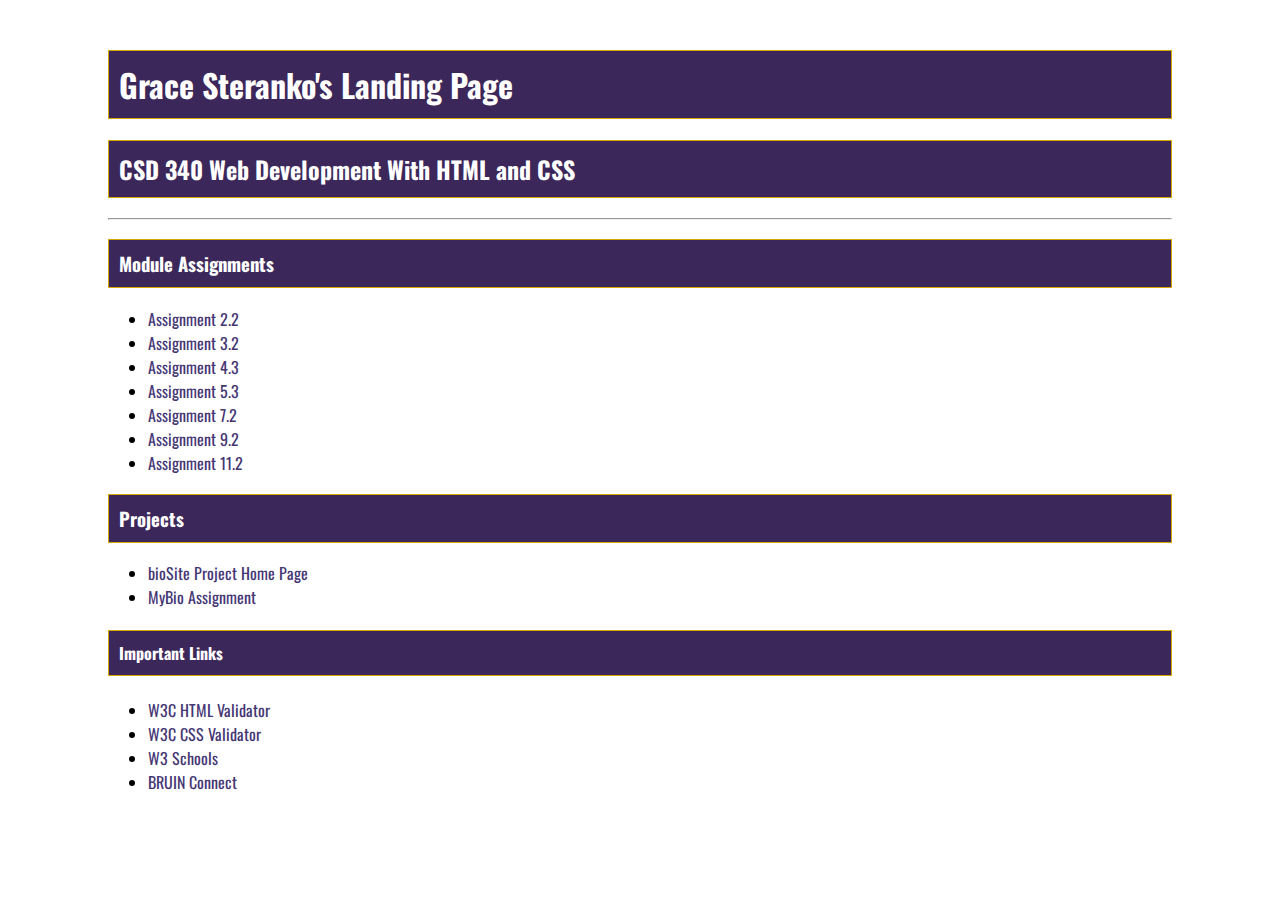
<file: index.html>
<!DOCTYPE html>
<html lang="en">
    <head>
        <title> Grace Steranko's CSD-340 Landing Page </title>
        <link rel= "stylesheet" href="site.css">
        <link rel="preconnect" href="https://fonts.googleapis.com">
        <link rel="preconnect" href="https://fonts.gstatic.com" crossorigin>
        <link href="https://fonts.googleapis.com/css2?family=Oswald:wght@300;400;500;700&display=swap" rel="stylesheet">


    </head>

    <body>
        <div id= "container">
        <h1>Grace Steranko's Landing Page</h1>
        <h2>CSD 340 Web Development With HTML and CSS</h2>
        <hr />
        <h3>Module Assignments</h3>
        <ul>
            <li><a href="module-2/Steranko_EX1.html"> Assignment 2.2</a></li>
            <li><a href="module-3/Steranko_EX2.html"> Assignment 3.2</a></li>
            <li><a href="module-4/Steranko_EX3.html"> Assignment 4.3</a></li>
            <li><a href="module-5/Steranko_EX4.html"> Assignment 5.3</a></li>
            <li><a href="module-7/Steranko_Mod7_2.html"> Assignment 7.2</a></li>
            <li><a href="module-9/Steranko_EX6.html"> Assignment 9.2</a></li>
            <li><a href="module-11/Steranko_Assignment11.2.docx"> Assignment 11.2</a></li>

        </ul>
        <h3>Projects</h3>
        <ul>
            <li><a href="https://gracester.github.io/Biosite/">bioSite Project Home Page</a></li>
            <li><a href="module-12/Steranko_MyBioAssignment.html">MyBio Assignment</a></li>
        </ul>
        <h4>Important Links</h4>
        <ul>
            <li><a href="https://validator.w3.org/"> W3C HTML Validator </a></li>
            <li><a href="http://jigsaw.w3.org/css-validator/"> W3C CSS Validator </a></li>
            <li><a href="https://www.w3schools.com/html/"> W3 Schools </a></li>
            <li><a href="https://bruinconnect.bellevue.edu/"> BRUIN Connect </a></li>
        </ul>
    </div>

    </body>
</html>
</file>
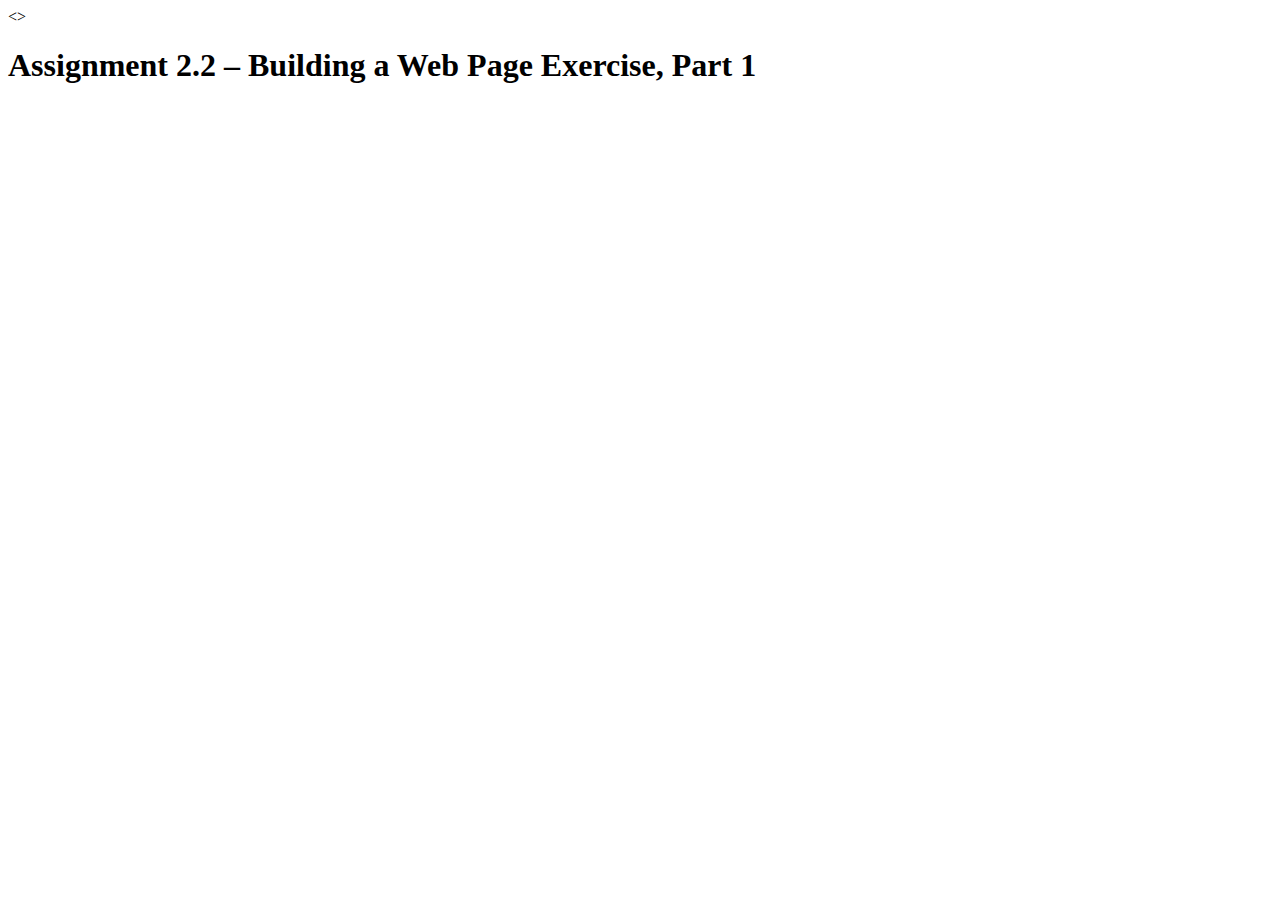
<file: Steranko_EX1.html>
<!DOCTYPE html>
<<html lang="es">>

<head>
    <title> CSD 340 Web Development with HTML and CSS</title>
    
</head>

<body>
    <h1> Assignment 2.2 – Building a Web Page Exercise, Part 1 </h1>

</body>
</html>
</file>
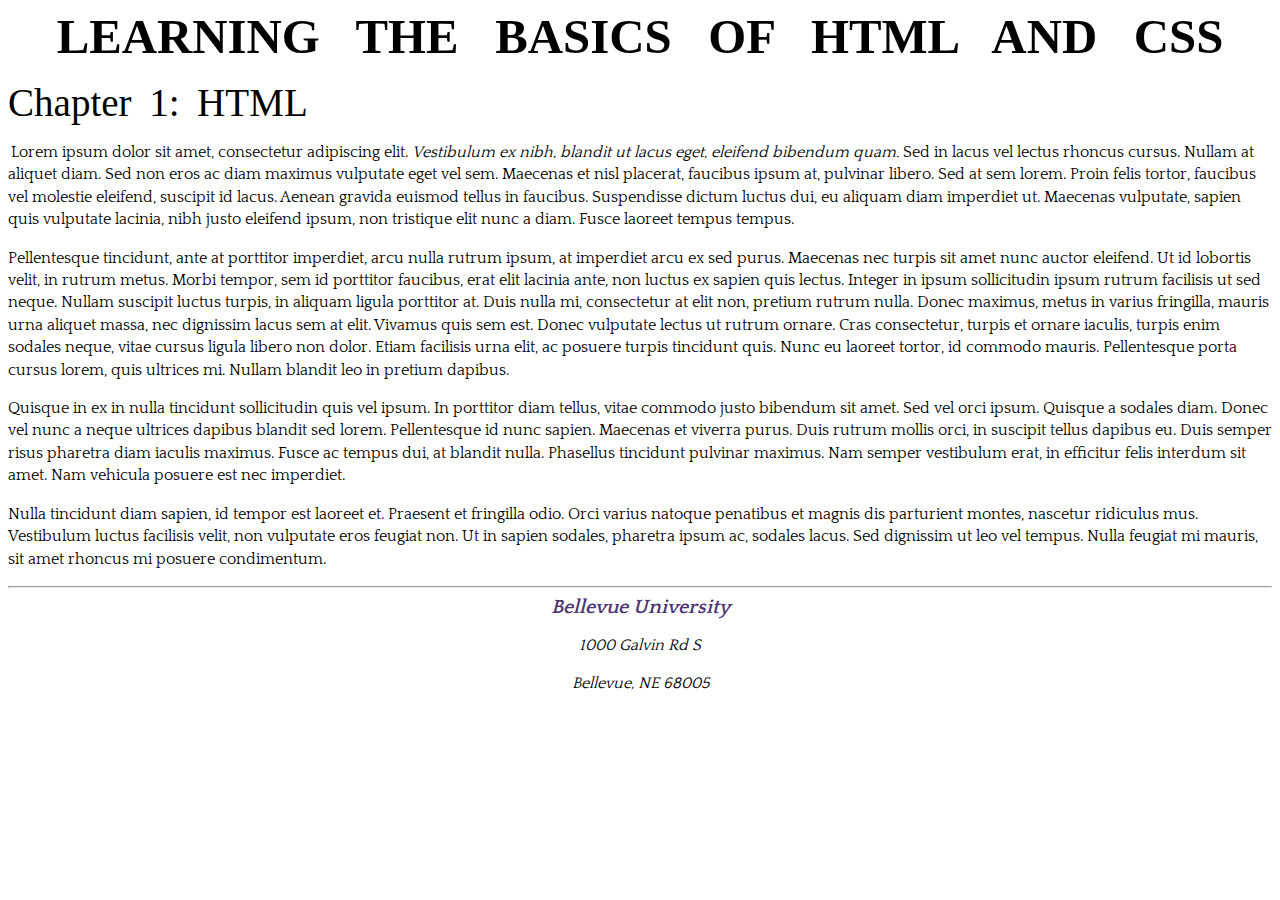
<file: Steranko_EX2.html>
<!-- Grace Steranko, Assignment 3.2, 20 August 2022-->
<!DOCTYPE html>
<html>
<head>
<title>CSD 340 Development with HTML and CSS</title>
<meta name = "description"
    content= "A Book About How to Use HTML and CSS" />
 <meta name = "keywords"
    content= "CSS, HTML, Software, Development" />
 <meta name= "author"
    content= "Grace Steranko"   />
 <meta name= " robots"     
    content= "nofollow" />
<link rel= "stylesheet" href="Steranko_EX2.css">
<link rel="preconnect" href="https://fonts.googleapis.com">
<link rel="preconnect" href="https://fonts.gstatic.com" crossorigin>
<link href="https://fonts.googleapis.com/css2?family=Oswald:wght@300;500;700&family=Quattrocento:wght@400;700&display=swap" rel="stylesheet">
</head>
<body>
    <div id= "container"></div>
    <h1> Learning the Basics of HTML and CSS </h1>
    <h2> Chapter 1: HTML</h2> 
    <p class= "intro"> Lorem ipsum dolor sit amet, consectetur adipiscing elit. <span class= "sentence"> Vestibulum ex nibh, blandit ut lacus eget, eleifend bibendum quam.</span> Sed in lacus vel lectus rhoncus cursus. Nullam at aliquet diam. Sed non eros ac diam maximus vulputate eget vel sem. Maecenas et nisl placerat, faucibus ipsum at, pulvinar libero. Sed at sem lorem. Proin felis tortor, faucibus vel molestie eleifend, suscipit id lacus. Aenean gravida euismod tellus in faucibus. Suspendisse dictum luctus dui, eu aliquam diam imperdiet ut. Maecenas vulputate, sapien quis vulputate lacinia, nibh justo eleifend ipsum, non tristique elit nunc a diam. Fusce laoreet tempus tempus.</p>
    <p> Pellentesque tincidunt, ante at porttitor imperdiet, arcu nulla rutrum ipsum, at imperdiet arcu ex sed purus. Maecenas nec turpis sit amet nunc auctor eleifend. Ut id lobortis velit, in rutrum metus. Morbi tempor, sem id porttitor faucibus, erat elit lacinia ante, non luctus ex sapien quis lectus. Integer in ipsum sollicitudin ipsum rutrum facilisis ut sed neque. Nullam suscipit luctus turpis, in aliquam ligula porttitor at. Duis nulla mi, consectetur at elit non, pretium rutrum nulla. Donec maximus, metus in varius fringilla, mauris urna aliquet massa, nec dignissim lacus sem at elit. Vivamus quis sem est. Donec vulputate lectus ut rutrum ornare. Cras consectetur, turpis et ornare iaculis, turpis enim sodales neque, vitae cursus ligula libero non dolor. Etiam facilisis urna elit, ac posuere turpis tincidunt quis. Nunc eu laoreet tortor, id commodo mauris. Pellentesque porta cursus lorem, quis ultrices mi. Nullam blandit leo in pretium dapibus.</p>
    <p> Quisque in ex in nulla tincidunt sollicitudin quis vel ipsum. In porttitor diam tellus, vitae commodo justo bibendum sit amet. Sed vel orci ipsum. Quisque a sodales diam. Donec vel nunc a neque ultrices dapibus blandit sed lorem. Pellentesque id nunc sapien. Maecenas et viverra purus. Duis rutrum mollis orci, in suscipit tellus dapibus eu. Duis semper risus pharetra diam iaculis maximus. Fusce ac tempus dui, at blandit nulla. Phasellus tincidunt pulvinar maximus. Nam semper vestibulum erat, in efficitur felis interdum sit amet. Nam vehicula posuere est nec imperdiet.</p>
    <p> Nulla tincidunt diam sapien, id tempor est laoreet et. Praesent et fringilla odio. Orci varius natoque penatibus et magnis dis parturient montes, nascetur ridiculus mus. Vestibulum luctus facilisis velit, non vulputate eros feugiat non. Ut in sapien sodales, pharetra ipsum ac, sodales lacus. Sed dignissim ut leo vel tempus. Nulla feugiat mi mauris, sit amet rhoncus mi posuere condimentum.</p>
<hr />
<address> 
    <a href="https://www.bellevue.edu/">Bellevue University</a>
    <p> 1000 Galvin Rd S </p>
    <p>Bellevue, NE 68005</p> 
    
</address>
</body>    
</html>
</file>
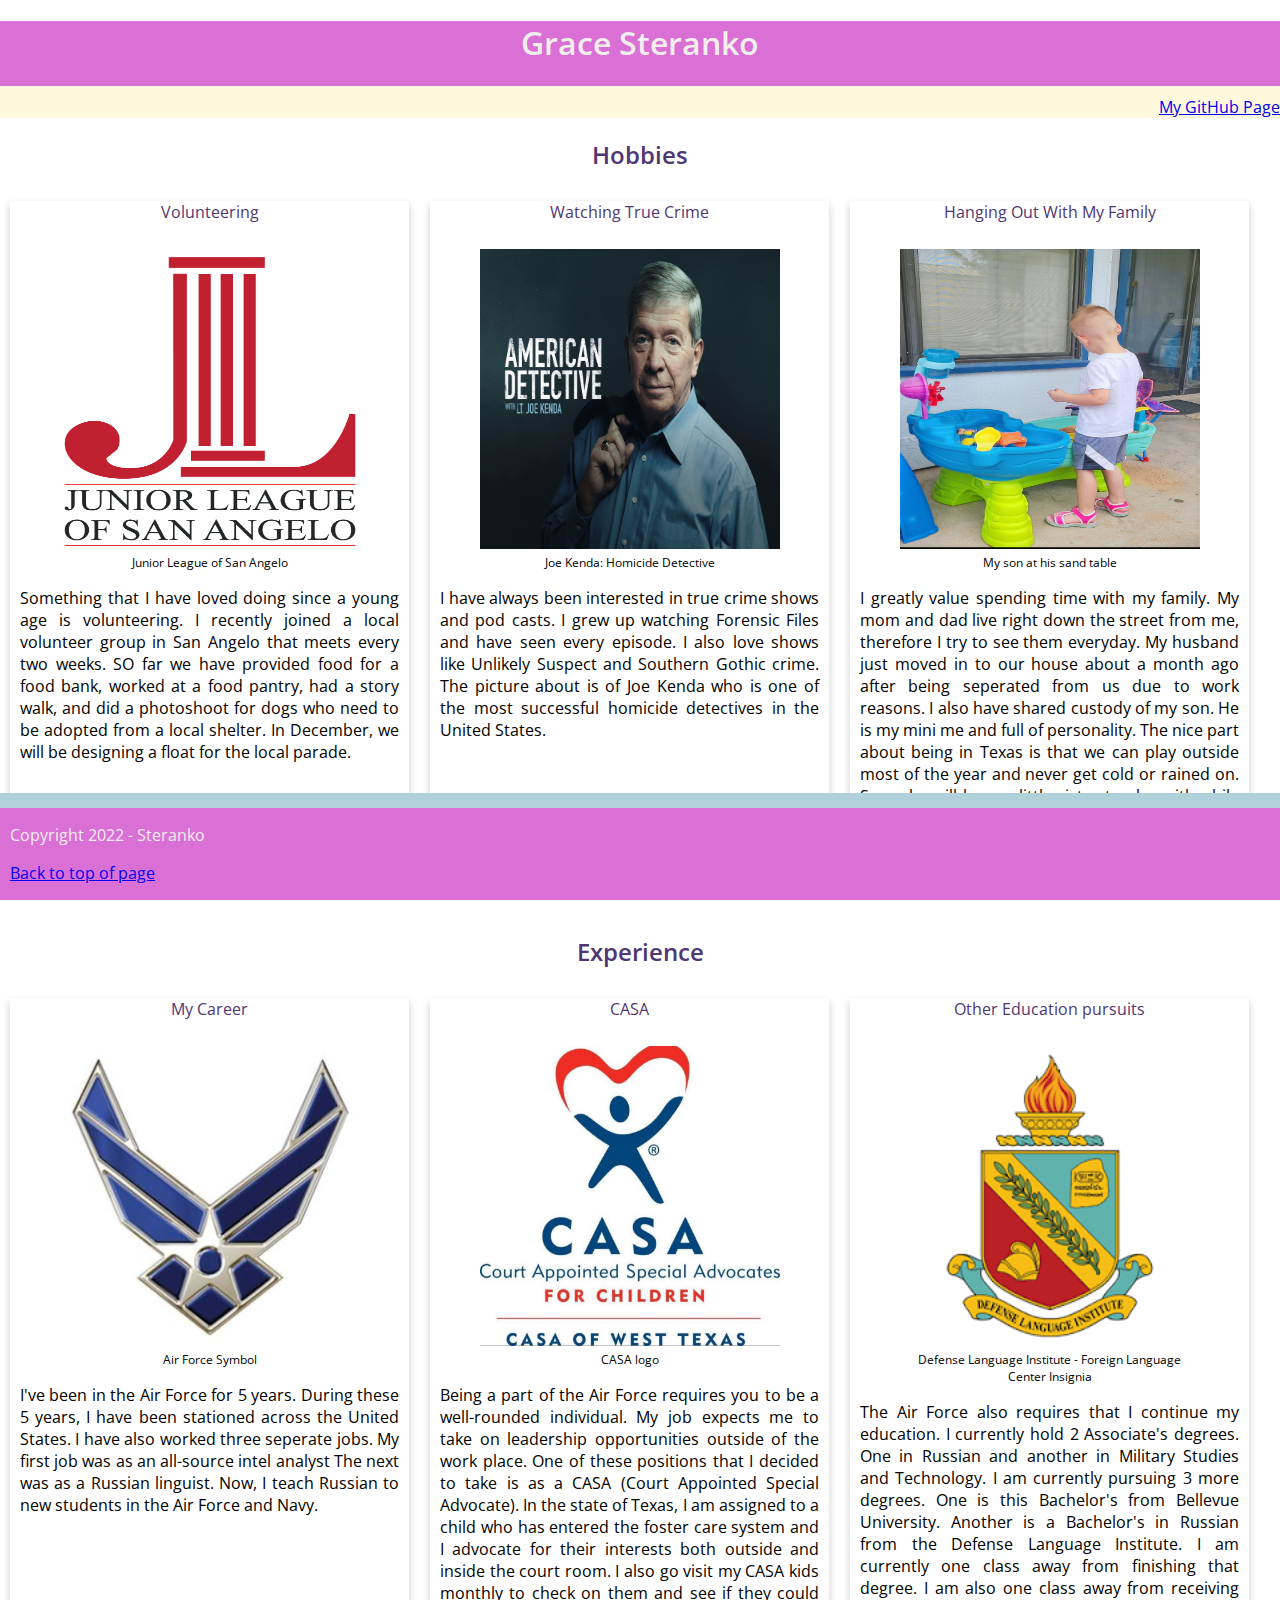
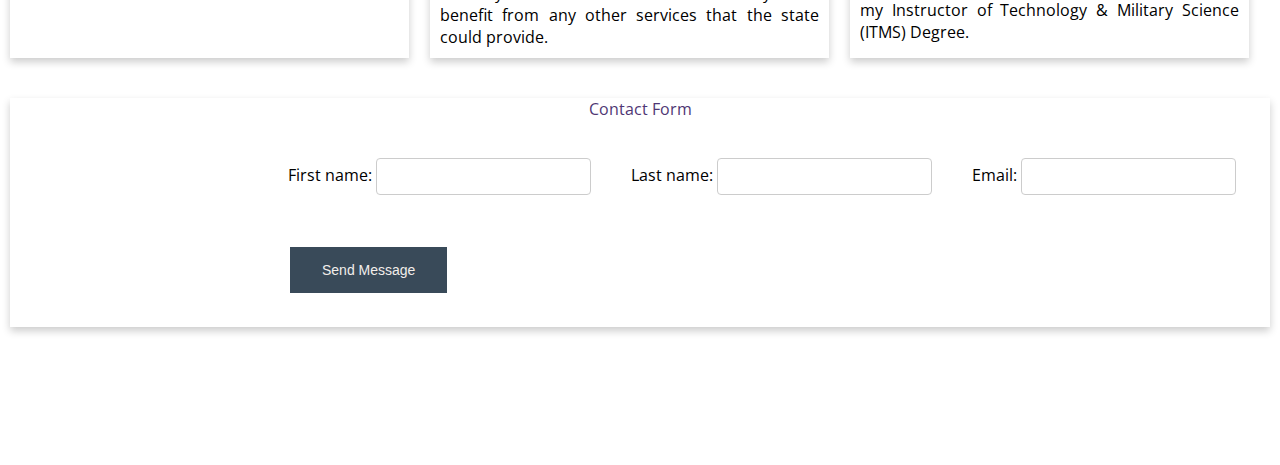
<file: module-12/Steranko_MyBioAssignment.html>
<!DOCTYPE html>
<html lang="en">
<head>

    <title>CSD 340 Web Development with HTML and CSS</title>

    <link rel="stylesheet" type="text/css" href="Steranko_MyBioAssignment.css">

    <link href="https://fonts.googleapis.com/css2?family=Open+Sans:ital,wght@0,400;0,600;1,300&display=swap" rel="stylesheet"> 

</head>
<body>

    <header id="home">
       <h1>Grace Steranko</h1>
       <div id="navbar">
        <a href="https://gracester.github.io/csd-340/">My GitHub Page</a>
    </div> <!-- end of navbar -->
    </header>



    <div class="container">

        <div class="hobbies" id="hobbies">
            <h2>Hobbies</h2>

            <div class="grid">
                <div class="card">
                    <div class="card-title">
                        Volunteering
                    </div>
                    <div class="card-content">
                        <figure>
                            <img src="images/JLSA.png">
                            <figcaption>Junior League of San Angelo</figcaption>
                        </figure>          
                       Something that I have loved doing since a young age is volunteering. I recently joined a local volunteer group in San Angelo that meets every two weeks. SO far we have provided food for a food bank, worked at a food pantry, had a story walk, and did a photoshoot for dogs who need to be adopted from a local shelter. In December, we will be designing a float for the local parade.
                    </div>
                </div>

                <div class="card">
                    <div class="card-title">
                        Watching True Crime
                    </div>
                    <div class="card-content">
                        <figure>
                            <img src="images/JoeKenda.jpg">
                            <figcaption>Joe Kenda: Homicide Detective</figcaption>
                        </figure>            
                       I have always been interested in true crime shows and pod casts. I grew up watching Forensic Files and have seen every episode. I also love shows like Unlikely Suspect and Southern Gothic crime. The picture about is of Joe Kenda who is one of the most successful homicide detectives in the United States. 
                    </div>
                </div>

                <div class="card">
                    <div class="card-title">
                        Hanging Out With My Family
                    </div>
                    <div class="card-content">
                        <figure>
                            <img src="images/Bean1.jpg">
                            <figcaption>My son at his sand table</figcaption>
                        </figure>
                    I greatly value spending time with my family. My mom and dad live right down the street from me, therefore I try to see them everyday. My husband just moved in to our house about a month ago after being seperated from us due to work reasons. I also have shared custody of my son. He is my mini me and full of personality. The nice part about being in Texas is that we can play outside most of the year and never get cold or rained on. Soon, he will have a little sister to play with while he is at my house.
                    </div>
                </div>
            </div>
        </div>

        <br /><br /><br />
        <div class="experience" id="experience">
            <h2>Experience</h2>
            <div class="grid">
                <div class="card">
                    <div class="card-title">
                        My Career
                    </div>
                    <div class="card-content">
                        <figure>
                            <img src="images/AirForceSymbol.jpg" alt="">
                            <figcaption>Air Force Symbol</figcaption>
                        </figure>
                        I've been in the Air Force for 5 years. During these 5 years, I have been stationed across the United States. I have also worked three seperate jobs. My first job was as an all-source intel analyst The next was as a Russian linguist. Now, I teach Russian to new students in the Air Force and Navy. 
                    </div>
                </div>

                <div class="card">
                    <div class="card-title">
                        CASA
                    </div>
                    <div class="card-content">
                        <figure>
                            <img src="images/CASA.jpg" alt="">
                            <figcaption>CASA logo</figcaption>
                        </figure>
                        Being a part of the Air Force requires you to be a well-rounded individual. My job expects me to take on leadership opportunities outside of the work place. One of these positions that I decided to take is as a CASA (Court Appointed Special Advocate). In the state of Texas, I am assigned to a child who has entered the foster care system and I advocate for their interests both outside and inside the court room. I also go visit my CASA kids monthly to check on them and see if they could benefit from any other services that the state could provide.  
                    </div>
                </div>

                <div class="card">
                    <div class="card-title">
                        Other Education pursuits    
                    </div>
                    <div class="card-content">
                        <figure>
                            <img src="images/DLI.png" alt="">
                           <figcaption>Defense Language Institute - Foreign Language Center Insignia</figcaption> 
                        </figure>
                        The Air Force also requires that I continue my education. I currently hold 2 Associate's degrees. One in Russian and another in Military Studies and Technology. I am currently pursuing 3 more degrees. One is this Bachelor's from Bellevue University. Another is a Bachelor's in Russian from the Defense Language Institute. I am currently one class away from finishing that degree. I am also one class away from receiving my Instructor of Technology & Military Science (ITMS) Degree.
                    </div>
                </div>
            </div>
        </div>

        <div class="contact-container">
            <div class="card full-width">
                <div class="card-title">
                    Contact Form
                </div>

                <div class="card-content">

                    <div class="form">
                        <div class="form-field">
                            <label for="txtFirstName">First name:</label>
                            <input type="text" id="txtFirstName" class="input" name="txtFirstName" />
                        </div>
                        <div class="form-field">
                            <label for="txtLastName">Last name:</label>
                            <input type="text" id="txtLastName" class="input" name="txtLastName" />
                        </div>
                        <div class="form-field">
                            <label for="txtEmail">Email:</label>
                            <input type="text" id="txtEmail" class="input" name="txtEmail" />
                        </div>
                        <div class="form-field">
                            <button type="submit" class="btn btn-primary full-width">Send Message</button>
                        </div>
                    </div>
                </div>
            </div>
        </div>
    </div>

    <footer>
        <p>
            Copyright 2022 - Steranko
            <p><a href="#top">Back to top of page</a></p>
        </p>
    </footer>

</body>
</html>
</file>
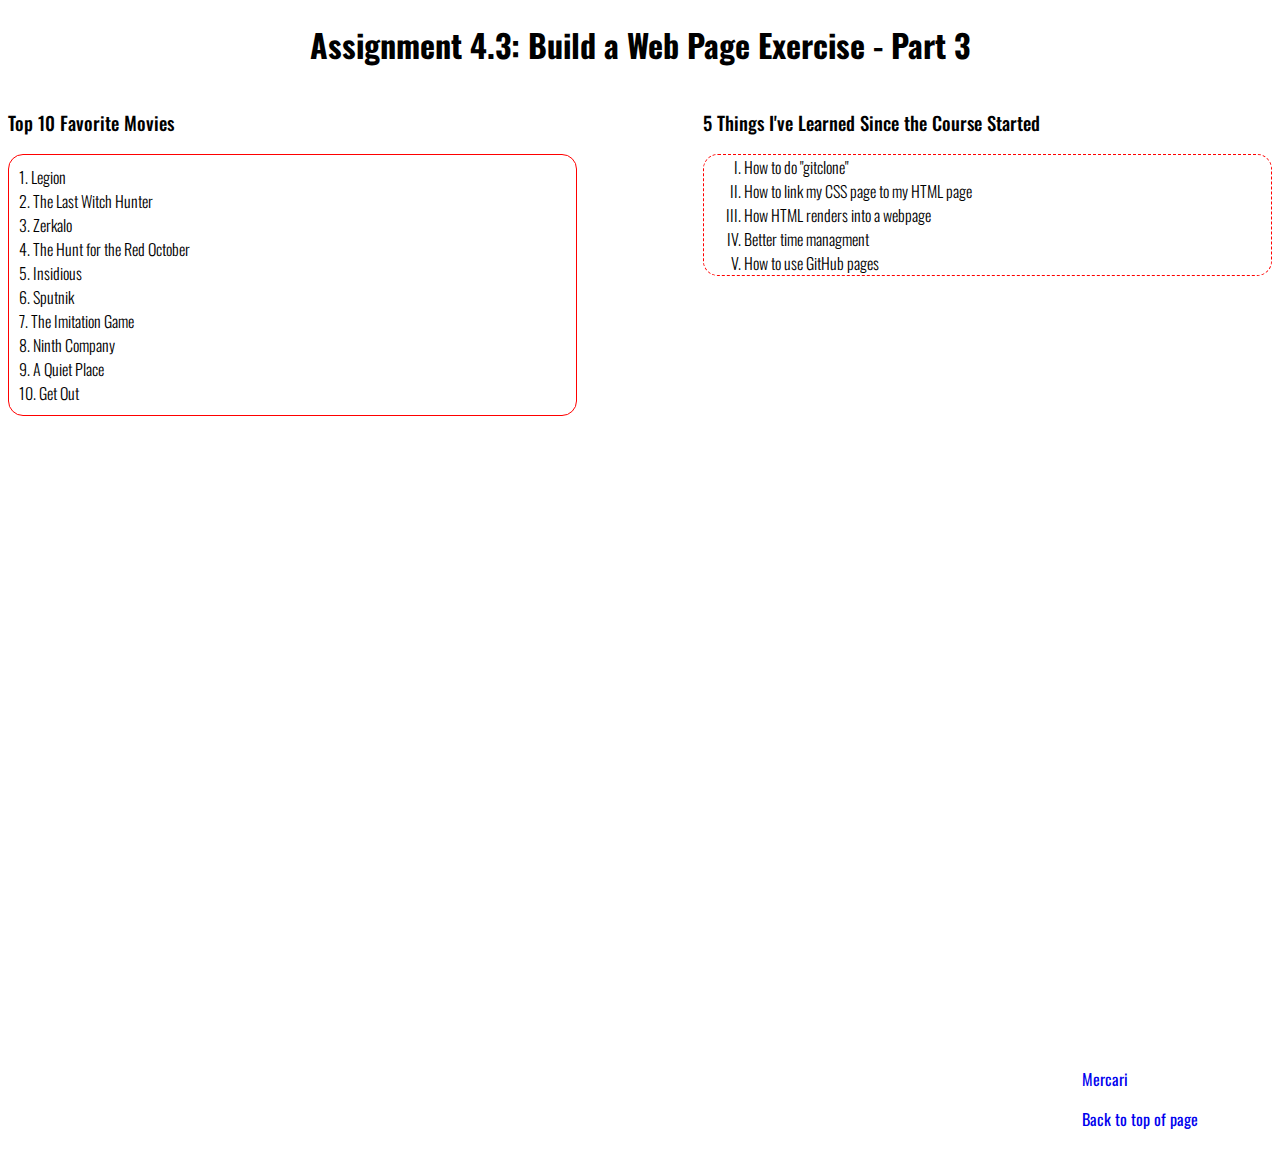
<file: module-4/Steranko_EX3.html>
<!DOCTYPE html>
<html lang="en">
    <head> 
        <title> CSD 340 Web Development with HTML and CSS </title>
        <link rel= "stylesheet" href="Steranko_EX3.css">
        <link rel="preconnect" href="https://fonts.googleapis.com">
        <link rel="preconnect" href="https://fonts.gstatic.com" crossorigin>
        <link href="https://fonts.googleapis.com/css2?family=Oswald:wght@300;400;500;700&display=swap" rel="stylesheet">
    </head>

    <body>
    <a href="index.html"></a>
        <div id="container">
            <h1 id="top"> Assignment 4.3: Build a Web Page Exercise - Part 3</h1>
            <div id="left">
                <h3>Top 10 Favorite Movies</h3>
                <ol>
                    <li>Legion</li>
                    <li>The Last Witch Hunter</li>
                    <li>Zerkalo</li>
                    <li>The Hunt for the Red October</li>
                    <li>Insidious</li>
                    <li>Sputnik</li>
                    <li>The Imitation Game</li>
                    <li>Ninth Company</li>
                    <li>A Quiet Place</li>
                    <li>Get Out</li>
                </ol>
            </div> <!-- end of left div -->

            <div id="right">
                <h3>5 Things I've Learned Since the Course Started</h3>
                <ul>
                    <li>How to do "gitclone"</li>
                    <li>How to link my CSS page to my HTML page</li>
                    <li>How HTML renders into a webpage</li>
                    <li>Better time managment</li>
                    <li>How to use GitHub pages</li>
                </ul>
            </div> <!-- end of right div -->
        </div>
        
        <footer> 
            <p><a href="https://www.mercari.com/" target="_blank" rel="noopener noreferrer"> Mercari</a></p>
            <p><a href="#top">Back to top of page</a></p>
        </footer>
        
    

    </body>
</html>
</file>
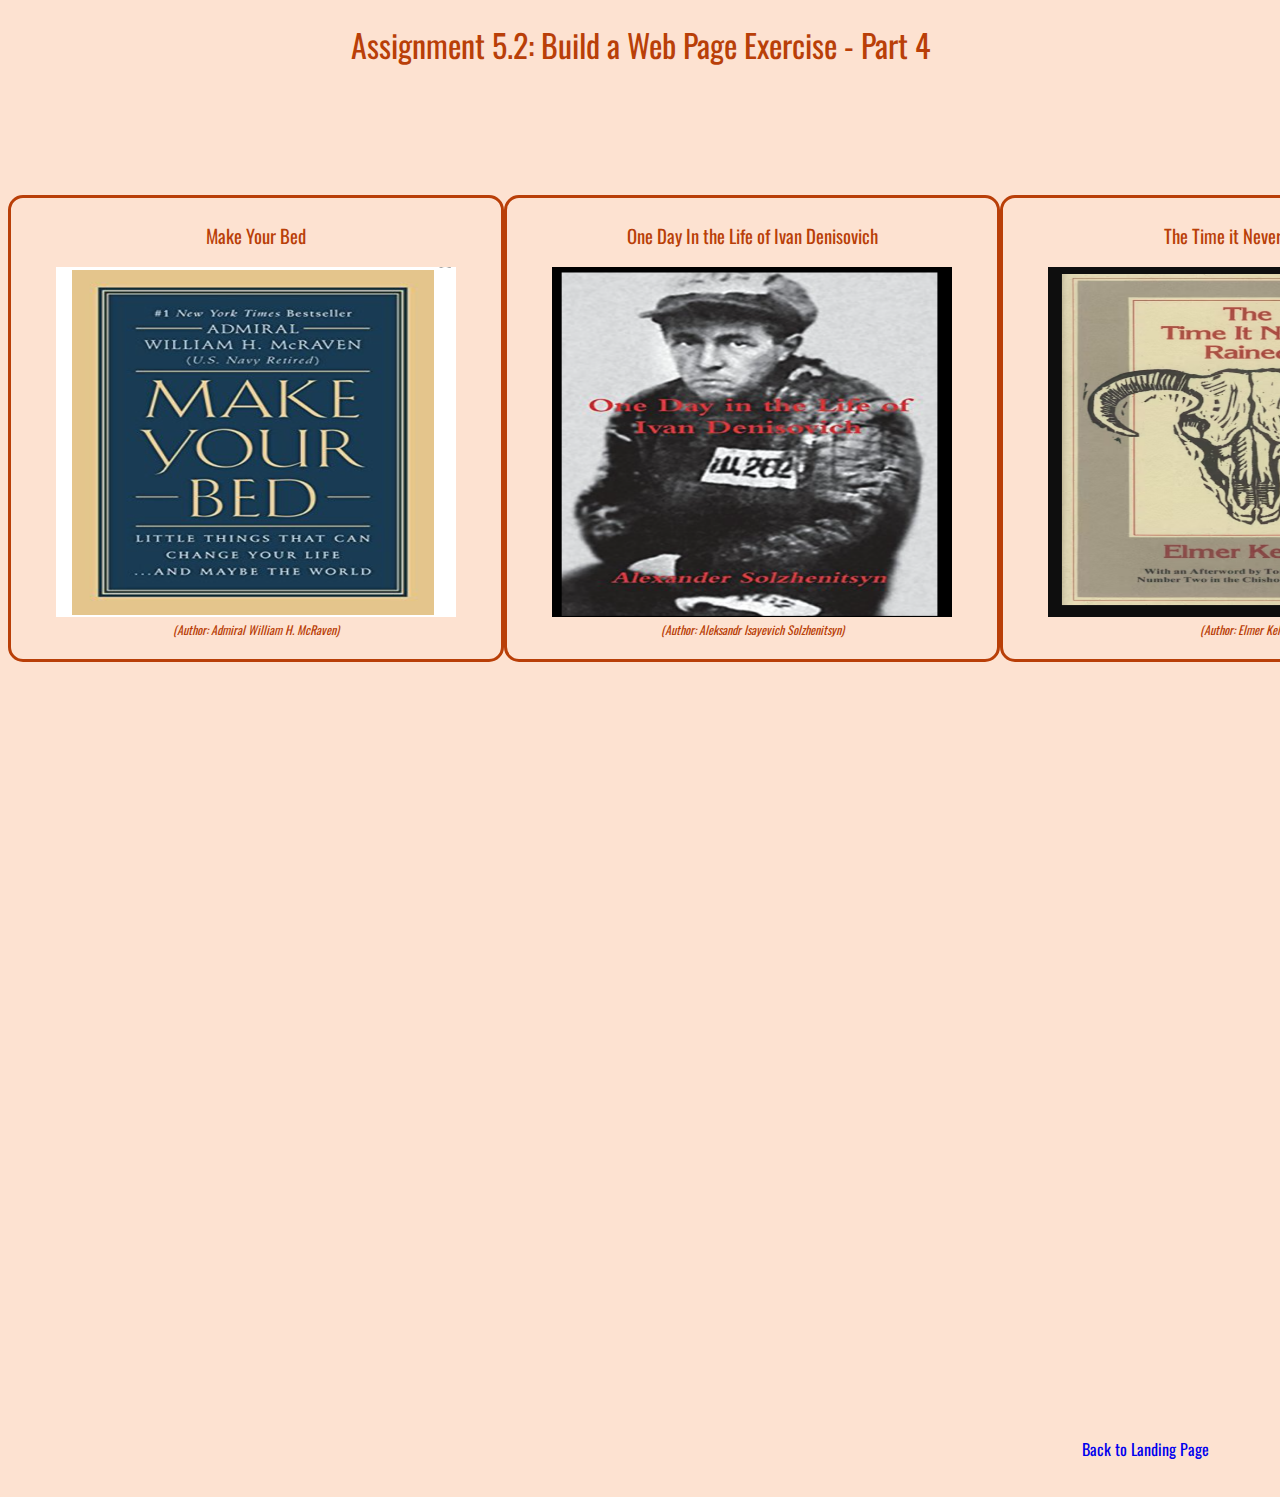
<file: module-5/Steranko_EX4.html>
<!DOCTYPE html>
<html lang="en">

<head>
    <title> CSD 340 Web Development with HTML and CSS</title>
    <link rel= "stylesheet" href="Steranko_EX4.css">
    <link rel="preconnect" href="https://fonts.googleapis.com">
    <link rel="preconnect" href="https://fonts.gstatic.com" crossorigin>
    <link href="https://fonts.googleapis.com/css2?family=Oswald:wght@300;400;500;700&display=swap" rel="stylesheet">

</head>

<body>
    <a href="index.html"></a>
    <div id="container">
        <h1>Assignment 5.2: Build a Web Page Exercise - Part 4</h1>
        
            <div id="image-gallery">
                <div class="gallery-item">
                    <h3 class="gallery-title">Make Your Bed</h3>
        
                    <figure>
                        <img src="images/makeyourbed.PNG" alt="">
        
                        <figcaption>(Author: Admiral William H. McRaven)</figcaption>
                    </figure>
        
                </div>
                
                <div class="gallery-item">
                    <h3 class="gallery-title">One Day In the Life of Ivan Denisovich</h3>
        
                    <figure>
                        <img src="images/oneday.PNG" alt="">
        
                        <figcaption>(Author: Aleksandr Isayevich Solzhenitsyn)</figcaption>
                    </figure>
        
                </div>
                
                <div class="gallery-item">
                    <h3 class="gallery-title">The Time it Never Rained</h3>
        
                    <figure>
                        <img src="images/thetime.PNG" alt="">
        
                        <figcaption>(Author: Elmer Kelton)</figcaption>
                    </figure>
        
                </div>
            </div>
            <footer> <p><a href="https://gracester.github.io/csd-340/" target="_blank" rel="noopener noreferrer"> Back to Landing Page</a></p></footer>
</body>

</html>
</file>
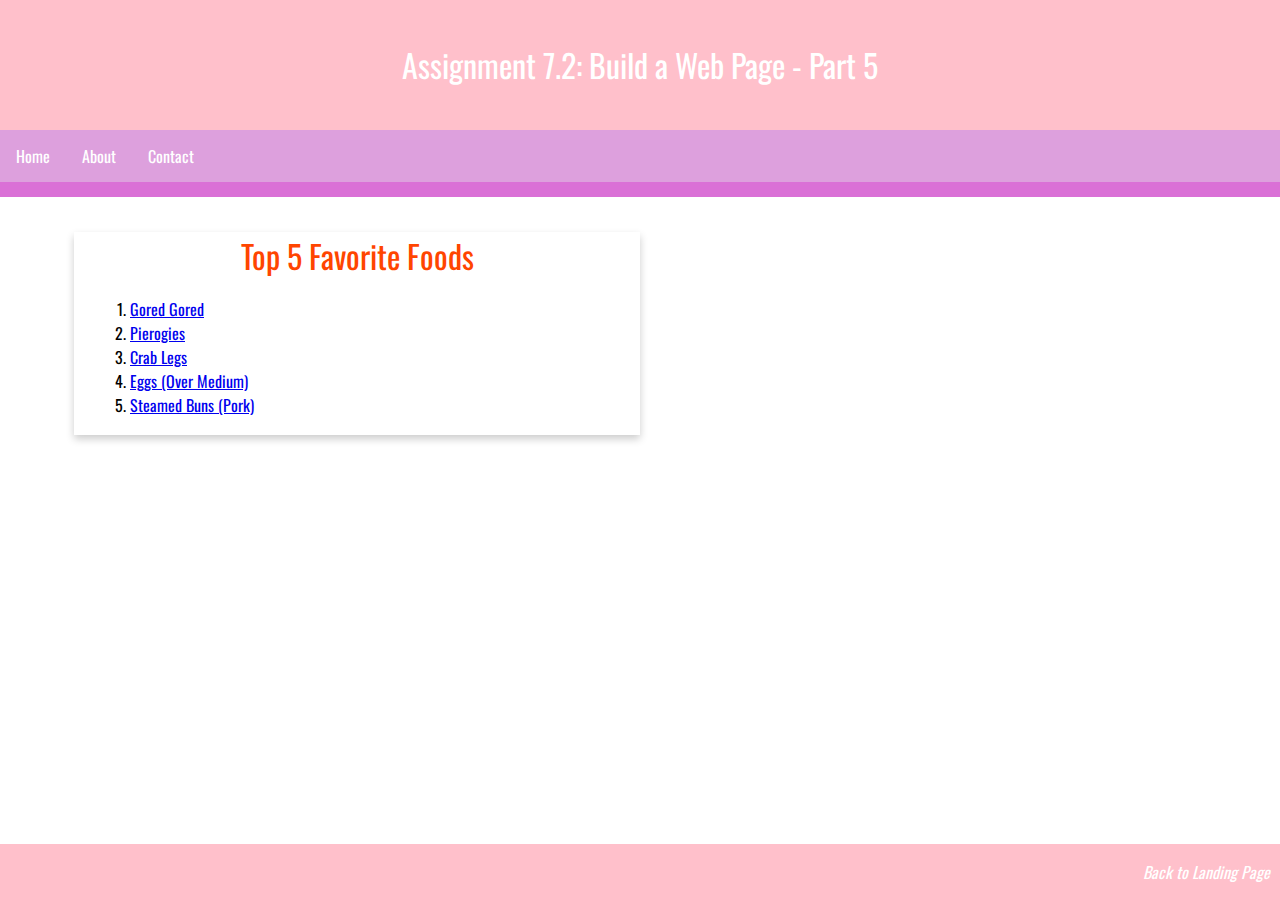
<file: module-7/Steranko_Mod7_2.html>
<!DOCTYPE html>
<html lang="en">

<head>
    <title>CSD 340 Web Development with HTML and CSS</title>

    <link rel="stylesheet" type="text/css" href="Steranko_Mod7_2.css">
    <link
        href="https://fonts.googleapis.com/css2?family=Oswald:wght@300;500;700&family=Quattrocento:wght@400;700&display=swap"
        rel="stylesheet">
</head>

<body>
    <a href="index.html"></a>    
    <header>
        <h1>Assignment 7.2: Build a Web Page - Part 5</h1>
    </header>

    <div id="navbar">
        <a href="#">Home</a>
        <a href="#">About</a>
        <a href="#">Contact</a>
    </div>

    <div id="container">

        <div class="card">
            <div class="card-title">
                Top 5 Favorite Foods
            </div>

            <div class="card-content">
                <ol>
                    <li><a href = "https://ethiopianfoodguide.com/recipes/gored-gored-recipe/" target = "_blank" rel="noopener noreferrer"> Gored Gored</li></a>
                    <li><a href = "https://eatingeuropean.com/authentic-polish-pierogi-potatoes-cheese/" target = "_blank" rel="noopener noreferrer">Pierogies</li></a>
                    <li><a href = "https://natashaskitchen.com/crab-legs/" target = "_blank" rel="noopener noreferrer"> Crab Legs </li></a>
                    <li><a href = "https://www.acouplecooks.com/over-medium-eggs/" target = "_blank" rel="noopener noreferrer"> Eggs (Over Medium)</li></a>
                    <li><a href = "https://www.foodnetwork.com/recipes/brian-boitano/pork-steamed-buns-recipe-2124371" target = "_blank" rel="noopener noreferrer"> Steamed Buns (Pork)</li></a>
                </ol>
            </div>
        </div>
    </div>
<footer>
    <p>
        <a href="https://gracester.github.io/csd-340/" target="_blank" rel="noopener noreferrer"> Back to Landing Page</a></p></footer>
    </p>
</footer>
</file>
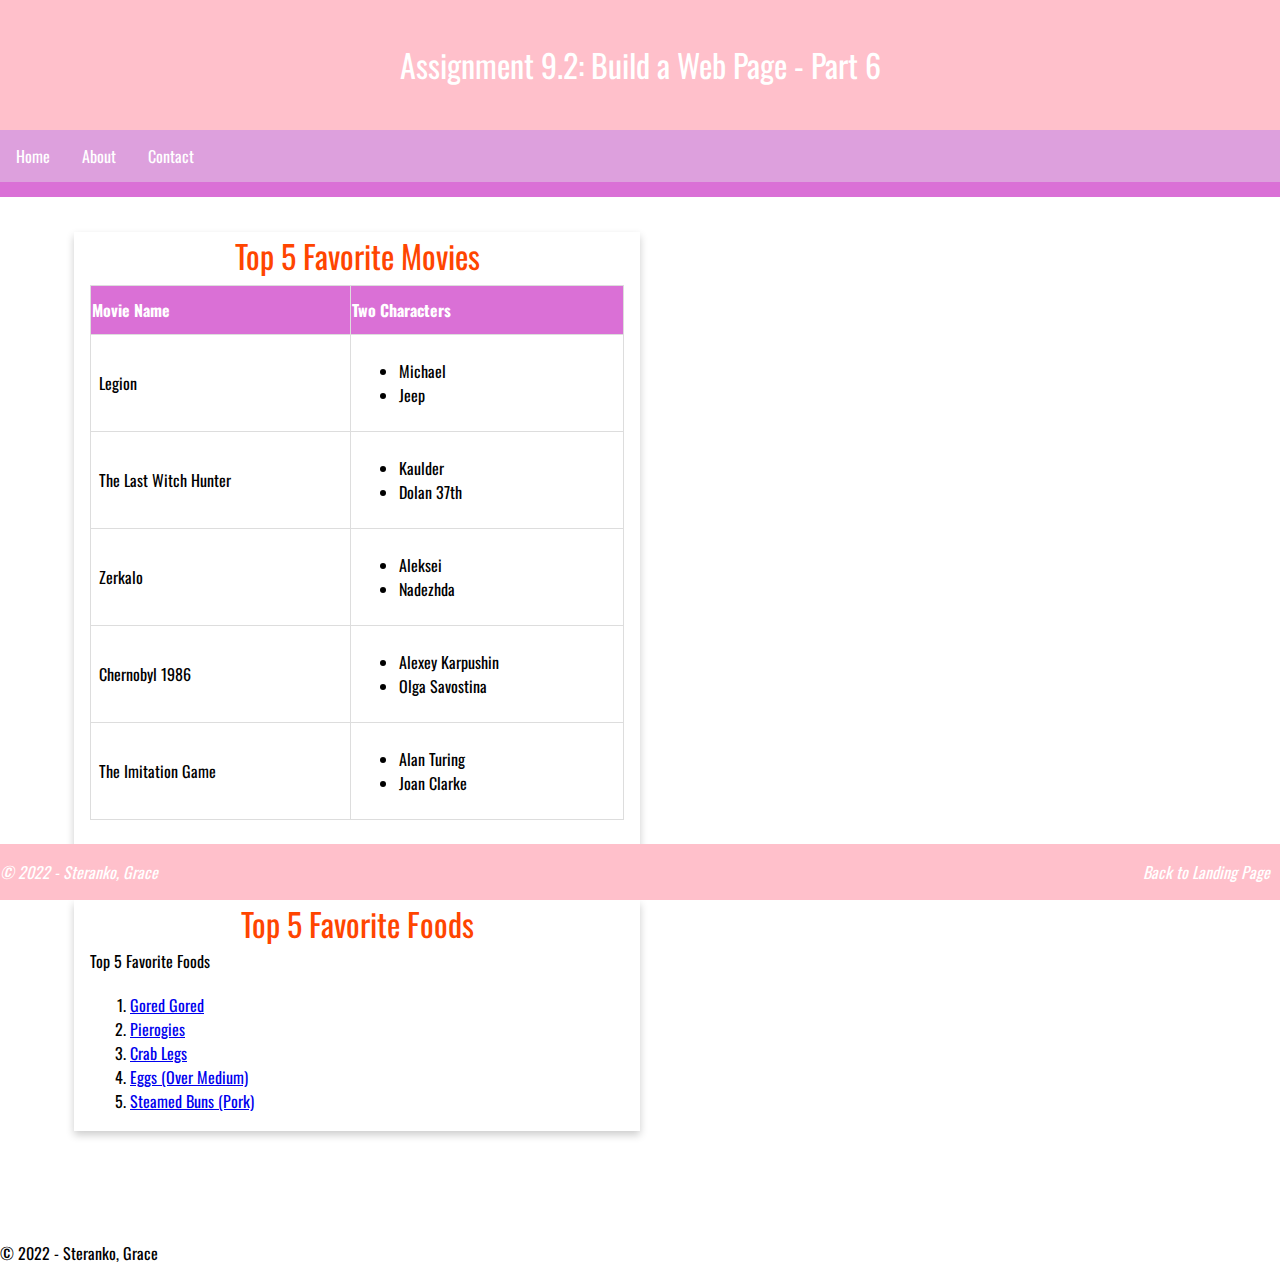
<file: module-9/Steranko_EX6.html>
<!DOCTYPE html>
<html lang="en">

<head>
    <title>CSD 340 Web Development with HTML and CSS</title>

    <link rel="stylesheet" type="text/css" href="Steranko_EX6.css">
    <link
        href="https://fonts.googleapis.com/css2?family=Oswald:wght@300;500;700&family=Quattrocento:wght@400;700&display=swap"
        rel="stylesheet">
</head>

<body>
    <a href="index.html"></a>    
    <header>
        <h1>Assignment 9.2: Build a Web Page - Part 6</h1>
    </header>

    <div id="navbar">
        <a href="#">Home</a>
        <a href="#">About</a>
        <a href="#">Contact</a>
    </div>

    <div id = "container">

        
    <div class = "card">
        <div class = "card-title">
            Top 5 Favorite Movies
        </div>
           <div class = "card-content">
                    <table id = movies>
                        <tr>
                            <th>Movie Name</th>
                            <th>Two Characters</th>
                        </tr>
                    </div>  

                    <div class = "card-content">

                        <tr>
                            <td>Legion</td>
                            <td> 
                                <ul>
                                    <li>Michael</li>
                                    <li>Jeep</li>
                                </ul>
                            </td>
                        </tr>
                        
                        <tr>
                            <td>The Last Witch Hunter</td>
                            <td> 
                                <ul>
                                    <li>Kaulder</li>
                                    <li>Dolan 37th</li>
                                </ul>
                            </td>
                        </tr>

                        <tr>
                            <td>Zerkalo</td>
                            <td> 
                                <ul>
                                    <li>Aleksei</li>
                                    <li>Nadezhda</li>
                                </ul>
                            </td>
                        </tr>

                        <tr>
                            <td>Chernobyl 1986</td>
                            <td> 
                                <ul>
                                    <li>Alexey Karpushin</li>
                                    <li>Olga Savostina</li>
                                </ul>
                            </td>
                        </tr>

                        <tr>
                            <td>The Imitation Game</td>
                            <td> 
                                <ul>
                                    <li>Alan Turing</li>
                                    <li>Joan Clarke</li>
                                </ul>
                            </td>
                        </tr>
                    </table>
                </div>
            </div>

            <br>
            <br>


    <div class = "card">
                <div class = "card-title">Top 5 Favorite Foods</div>
                <div class = "card-content">
                Top 5 Favorite Foods
            </div>

            <div class="card-content">
                <ol>
                    <li><a href = "https://ethiopianfoodguide.com/recipes/gored-gored-recipe/" target = "_blank" rel="noopener noreferrer"> Gored Gored</a></li>
                    <li><a href = "https://eatingeuropean.com/authentic-polish-pierogi-potatoes-cheese/" target = "_blank" rel="noopener noreferrer">Pierogies</a></li>
                    <li><a href = "https://natashaskitchen.com/crab-legs/" target = "_blank" rel="noopener noreferrer"> Crab Legs</a></li>
                    <li><a href = "https://www.acouplecooks.com/over-medium-eggs/" target = "_blank" rel="noopener noreferrer"> Eggs (Over Medium)</a></li>
                    <li><a href = "https://www.foodnetwork.com/recipes/brian-boitano/pork-steamed-buns-recipe-2124371" target = "_blank" rel="noopener noreferrer"> Steamed Buns (Pork)</a></li>
                </ol>
            </div>
        </div>
    </div>

        &copy; 2022 - Steranko, Grace
 <footer>
    <p> &copy; 2022 - Steranko, Grace </p>
    <p class= "link"> <a href="https://gracester.github.io/csd-340/" target="_blank" rel="noopener noreferrer"> Back to Landing Page</a></p>
    
</footer>
</body>
</html>
</file>
<file: site.css>
body {
    font-family: "Oswald", Verdana, Arial, sans-serif;
    
}
div{ 
    margin-top: 50px;
    margin-left: 100px;
    margin-right: 100px;
}
h1{
    background-color: #3c275a;
    color: #fff;
    border: 1px solid #D6A800;
    padding: 10px;
}
h2{
    background-color: #3c275a;
    color: #fff;
    border: 1px solid #D6A800;
    padding: 10px;
}
h3{
    background-color: #3c275a;
    color: #fff;
    border: 1px solid #D6A800;
    padding: 10px;
}
h4{
    background-color: #3c275a;
    color: #fff;
    border: 1px solid #D6A800;
    padding: 10px;
}
a:link{
    color: #453674;
    text-decoration: none;
}
a:hover{
    color: #4F3674;
    background-color: #D6A800 
}
a:visited{
    color: #3c275a;

}
</file>
<file: Steranko_EX2.css>
/*Grace Steranko, Assignment 3.2, 20 August 2022*/

HTML {font-size: 16px;
}

body {
    font-size: 16px;
}

p{
    font-family: "Quattrocento", "Georgia", “Times New Roman”, serif;
    font-weight: 400;
    line-height: 1.4em;
}

h1{
    font-weight: 700;
    text-transform: uppercase;
    font-size: 3.052em;
    word-spacing: .5em;
    margin: 0;
    text-align: center;
}

h2{
    font-weight: 500;
    font-size: 2.441em;
    word-spacing: .2em;
    margin: 0;
    text-align: left;
    padding-top: 15px;
}

address{
    font-family: "Quattrocento", "Georgia", “Times New Roman”, serif;
    text-align: center;
}

a:link{
    font-weight: bold;
    font-size: 1.25em;
    color: #4f3674;
    text-decoration: none;
}

a:hover{
    font-weight: bold;
    font-size: 1.25em;
    color: #4f3674;
    text-decoration: underline;
    background-color: #d6a800;
}

a:visited{
    font-weight: bold;
    font-size: 1.25em;
    color: rgb(92, 89, 224);
    text-decoration: underline;
    background-color: whitesmoke;
}

.sentence {
    font-style: italic;
}

p.intro {
    text-indent: .2em;
}
</file>
<file: module-12/Steranko_MyBioAssignment.css>
html {
    box-sizing: border-box;
}

*, *:before, *:after {
    box-sizing: inherit;
}

body {
    margin: 0 ;
    font-family: 'Open Sans', sans-serif;
}

header {
    background-color: orchid;
    padding: 50;
    text-align: center;

}

#navbar {
    text-align: right;
    overflow: hidden;
    background-color: cornsilk;
    padding-top: 10px;
}


footer {
    background-color: orchid;
    position: fixed;
    bottom: 0;
    width: 100%;   
    left: 0;    
    border-top: 15px solid  #B0D1D9;
    color: #F2EEEB;
    font-weight: 400;
    padding-left: 10px;
}

img {
    width: 300px;
    height: 300px;
}

figure {
    text-align: center;
}

figcaption {
    font-family: 'Open Sans', sans-serif;
    font-size: .75em;
}


h1 {
    font-weight: 600;
    font-family: 'Open Sans', sans-serif;
    text-align: center;
    color: #F2EEEB;
}


h2 {
    font-weight: 600;
    font-family: 'Open Sans', sans-serif;
    text-align: center;
    color: #4F3674;
}


.hobbies {
    min-height: 250px;
}

.experience {
    min-height: 250px;
}

.contact-container {
    margin-top: 20px;
    padding: 10px;
    text-align: center;
    margin-bottom: 10%;
}

.full-width {
    width: 100%;
}

.grid {
    display: grid;
    grid-template-columns: auto auto auto;
    padding: 10px;
}

.grid-item {
    padding: 20px;
}

.card {
    box-shadow: 0 4px 8px 0 rgba(0, 0, 0, 0.2);
    transition: 0.3s;
    width: 95%;
}

.card-title {
    text-align: center;
    font-size: medium; 
    color: #4F3674;
    font-weight: 400;
}

.card-content {
    padding: 10px 10px; 
    text-align: justify;
    text-justify: inter-word;
}

.card:hover {
    box-shadow: 0 8px 16px 0 rgba(0, 0, 0, 0.2);
}


.form {
    display: flex;
    flex-flow: row wrap;
    align-items: center;
    margin-left: 20%;
}

.form-field {
    padding: 20px;
}

.btn {
    border: none;
    text-align: center;
    text-decoration: none;
    display: inline-block;
    font-size: 14px;
    margin: 4px 2px;
    padding: 15px 30px;
    color: #012840;
}

.input {
    padding: 10px 18px;
    margin: 8px 0;
    display: inline-block;
    border: 1px solid #ccc;
    border-radius: 4px;
    box-sizing: border-box;
}

.btn-primary {
    background-color: #394A59;
    color: #F2EEEB;
}

.btn-primary:hover {
    background-color: pink;
    color: #394A59;
}

.full-width {
    width: 100%;
}
</file>
<file: module-4/Steranko_EX3.css>
h1 {
    text-align:  center;
    font-family: Oswald, Verdana, Arial, sans-serif;
}

#left {
    width: 45%;
    float: left;
    font-family: Oswald, Verdana, Arial, sans-serif;
}

#right {
    width: 45%;
    float: right;
    font-family: Oswald, Verdana, Arial, sans-serif;
}
footer {
    margin-top: 60%;
    width: 15%;
    float: right;
    margin-bottom: 20px;
}

h3 {
    font-weight: 500;
}

ul, ol {
    font-weight: 300;
}

ol {
    border: 1px solid red;
    padding: 10px;
    list-style-position: inside;
    border-radius: 15px;
}

ul {
    border: 1px dashed red;
    border-radius: 15px;
    list-style-type: upper-roman;
    padding: 15x;

}

a:link{
    font-family: Oswald, Verdana, Arial, sans-serif;
    text-decoration: none;
    

}

a:hover{
    text-decoration: underline;
}
</file>
<file: module-5/Steranko_EX4.css>
html {
    background-color:#f7701833;
}

#image-gallery {
    margin-top: 10%;
    display: grid;
    grid-template-columns: auto auto auto;
}

h1{
    text-align: center;
}


img {
    width: 400px;
    height: 350px;
}

.gallery-title {
    text-align: center;
    font-family: 'Oswald', Verdana, Arial, sans-serif;
    font-weight: 400;
}

figure {
    text-align: center;
}

figcaption {
    font-family: 'Oswald', Verdana, Arial, sans-serif;
    font-style: italic;
    font-size: .75em;
    font-weight: 400;
}

h1, h3, figcaption {
    color: rgba(185, 63, 8, 1);
    font-family: 'Oswald', Verdana, Arial, sans-serif;
    font-weight: 400;
}

.gallery-item {
    border: solid rgba(185, 63, 8, 1);
    border-radius: 15px;
    padding: 5px;
}

a:link{
    font-family: Oswald, Verdana, Arial, sans-serif;
    text-decoration: none;
    

}

footer {
    margin-top: 60%;
    width: 15%;
    float: right;
    margin-bottom: 20px;
}
</file>
<file: module-7/Steranko_Mod7_2.css>
body {
    margin: 0;
    font-family: Oswald, Verdana, Arial, sans-serif;
}
header {
    background-color:pink;
    color:white;
    padding: 20px;
    text-align:center;
}
h1 {
    font-weight: 400;
}
#navbar {
    overflow:hidden;
    background-color:plum;
    border-bottom: 15px solid orchid;
}
#navbar a {
    float:left;
    display:block;
    color: white;
    text-align:center;
    padding: 14px 16px;
    text-decoration: none;
}
#navbar a:hover {
    background-color:pink;
    color:wheat;
}
#container {
    margin-top: 2%;
    margin-left: 5%;
    margin-right: 5%;
    padding: 10px;
}
.card {
    box-shadow: 0 4px 8px 0 rgba(0,0,0,0.2);
    transition:0.3s;
    width: 50%;
}
.card-title {
    text-align:center;
    font-size: 2em;
    color: orangered;
    font-weight: 400;
}
.card-content {
    padding: 2px 16px;
}
.card-content:hover {
    box-shadow: 0 8px 16px 0 rgba(0,0,0,0.2);
}
footer {
    background-color:pink;
    position:absolute;
    bottom:0;
    width:100%;
}
footer p {
    color:white;
    font-weight: 400;
    float:right;
    padding-right: 10px;
    font-style: italic;
}
footer a {
    text-decoration: none;
    color:white;
}
footer a:hover {
    text-decoration: underline;
}
</file>
<file: module-9/Steranko_EX6.css>
body {
    margin: 0;
    font-family: Oswald, Verdana, Arial, sans-serif;
}
header {
    background-color:pink;
    color:white;
    padding: 20px;
    text-align:center;
}
h1 {
    font-weight: 400;
}
#navbar {
    overflow:hidden;
    background-color:plum;
    border-bottom: 15px solid orchid;
}
#navbar a {
    float:left;
    display:block;
    color: white;
    text-align:center;
    padding: 14px 16px;
    text-decoration: none;
}
#navbar a:hover {
    background-color:pink;
    color:wheat;
}
#container {
    margin: 2% 5% 100px 5%;
    padding: 10px;
}
.card {
    box-shadow: 0 4px 8px 0 rgba(0,0,0,0.2);
    transition:0.3s;
    width: 50%;
}


.card-title {
    text-align:center;
    font-size: 2em;
    color: orangered;
    font-weight: 400;
}
.card-content {
    padding: 2px 16px;
}
.card-content:hover {
    box-shadow: 0 8px 16px 0 rgba(0,0,0,0.2);

}
#movies {
    border-collapse:collapse;
    width: 100%;
    margin-bottom: 30px;
}

#movies th {
    padding-top:12px;
    padding-bottom:12px;
    text-align:left;
    color: white;
    background-color: orchid;
    border: 1px solid #ddd
}
#movies td {
    border: 1px solid #ddd;
    padding: 8px;
}
footer {
    background-color:pink;
    position:fixed;
    left: 0;
    bottom:0;
    width:100%;
}
footer p {
    color:white;
    font-weight: 400;
    float:left;
    padding-right: 10px;
    font-style: italic;
}
footer p.link {
    color:white;
    font-weight: 400;
    float:right;
    padding-right: 10px;
    font-style: italic;
}
footer a {
    text-decoration: none;
    color:white;
    float: right;
    bottom: 0;
}
footer a:hover {
    text-decoration: underline;
}
</file>
